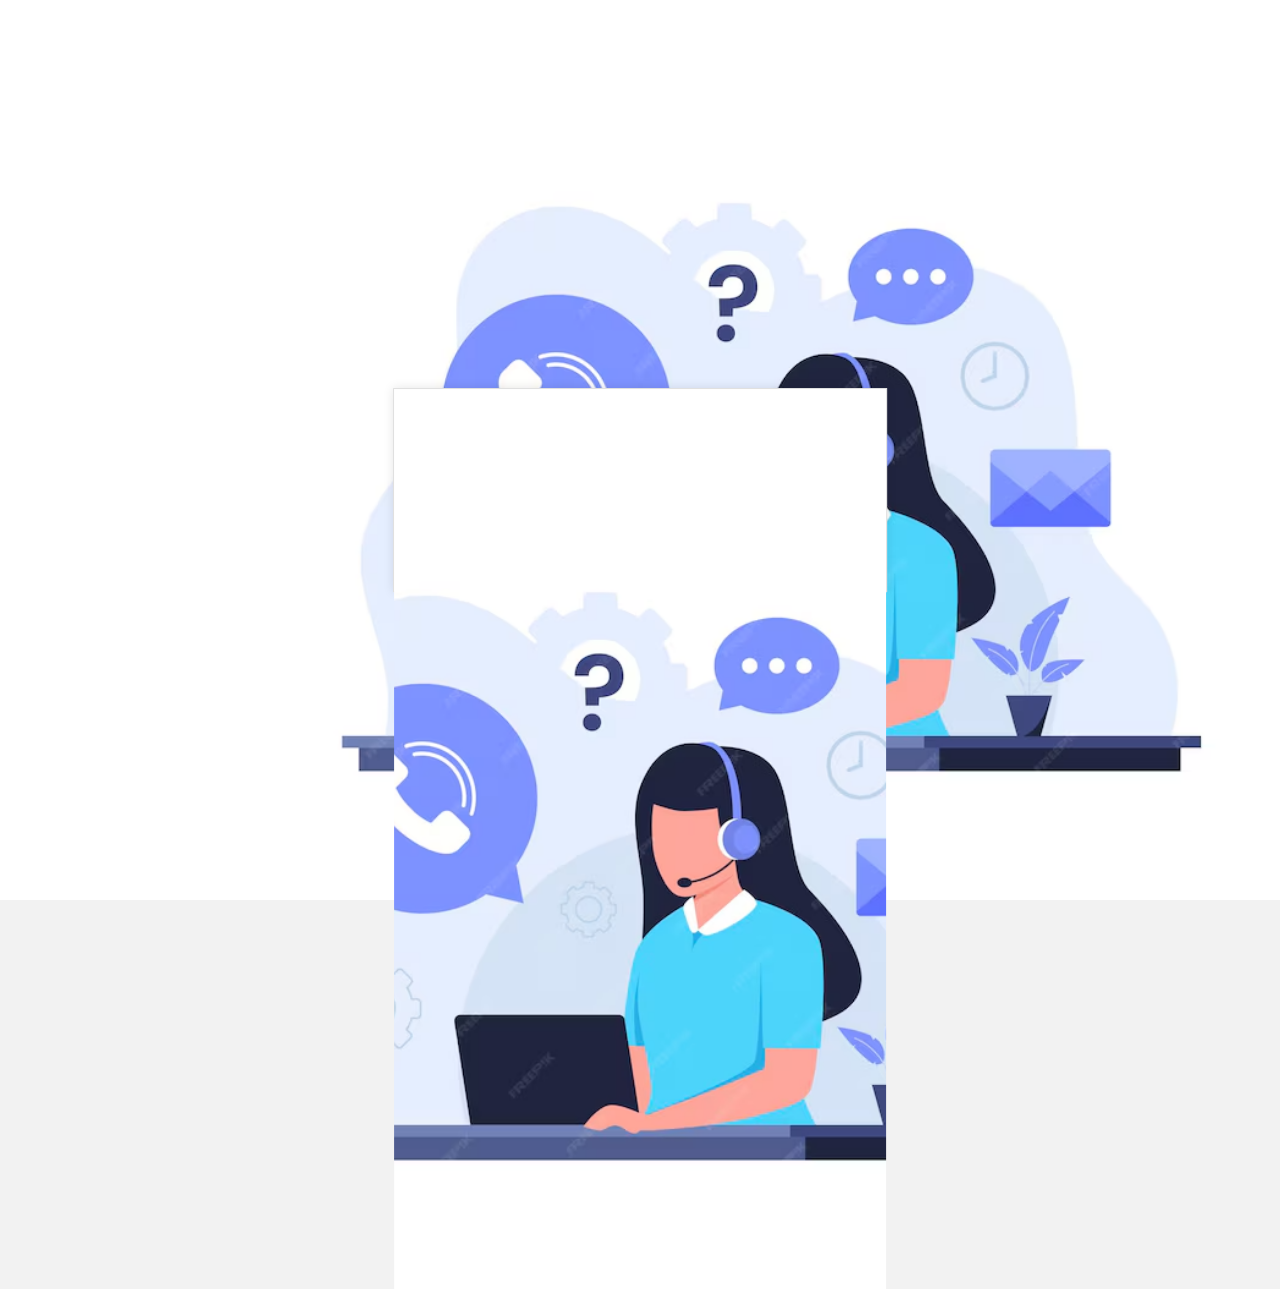
<file: public/contact.html>
<!DOCTYPE html>
<html lang="en">
<head>
    <meta charset="UTF-8">
    <meta name="viewport" content="width=device-width, initial-scale=1.0">
    <title>Contact Us</title>
    <style>
        /* Global Styles */
        body {
            font-family: Arial, sans-serif;
            background-color: #f2f2f2;
            background-image: url('/public/images/contactus.png');
            background-repeat: no-repeat;
    background-attachment: fixed;
    background-size: cover;
  
            margin: 0;
            padding: 0;
        }

        /* Container Styles */
        .container {
            max-width: 800px;
            margin: 40px auto;
            padding: 20px;
            background-color: #fff;
            border: 1px solid #ddd;
            box-shadow: 0 0 10px rgba(0, 0, 0, 0.1);
            position: absolute;
    top: 50%;
    left: 50%;
    transform: translate(-50%, -50%);
    text-align: center;
    z-index: 1; /* Place text over image */

        }
          img {
    position: fixed;
    top: 0;
    left: 0;
    width: 100%;
    height: 100vh; /* Occupies full screen height */
    object-fit: cover; /* Maintains aspect ratio */
    z-index: 0; /* Place image behind text */
}

        /* Heading Styles */
        h1 {
            color: #333;
        }

        h2 {
            color: #666;
        }

        /* Paragraph Styles */
        p {
            color: #777;
        }
    </style>
</head>
<body>
    <div class="container">
        <h1>Contact us for any queries</h1>
        <h2>contact email : <a href="mailto:abc@gmail.com">abc@gmail.com</a></h2>
        <p>Send the job referrals, achievements, events to the above email</p>
        <img src="/public/images/contactus.png">
    </div>
</body> 
</html>
</file>
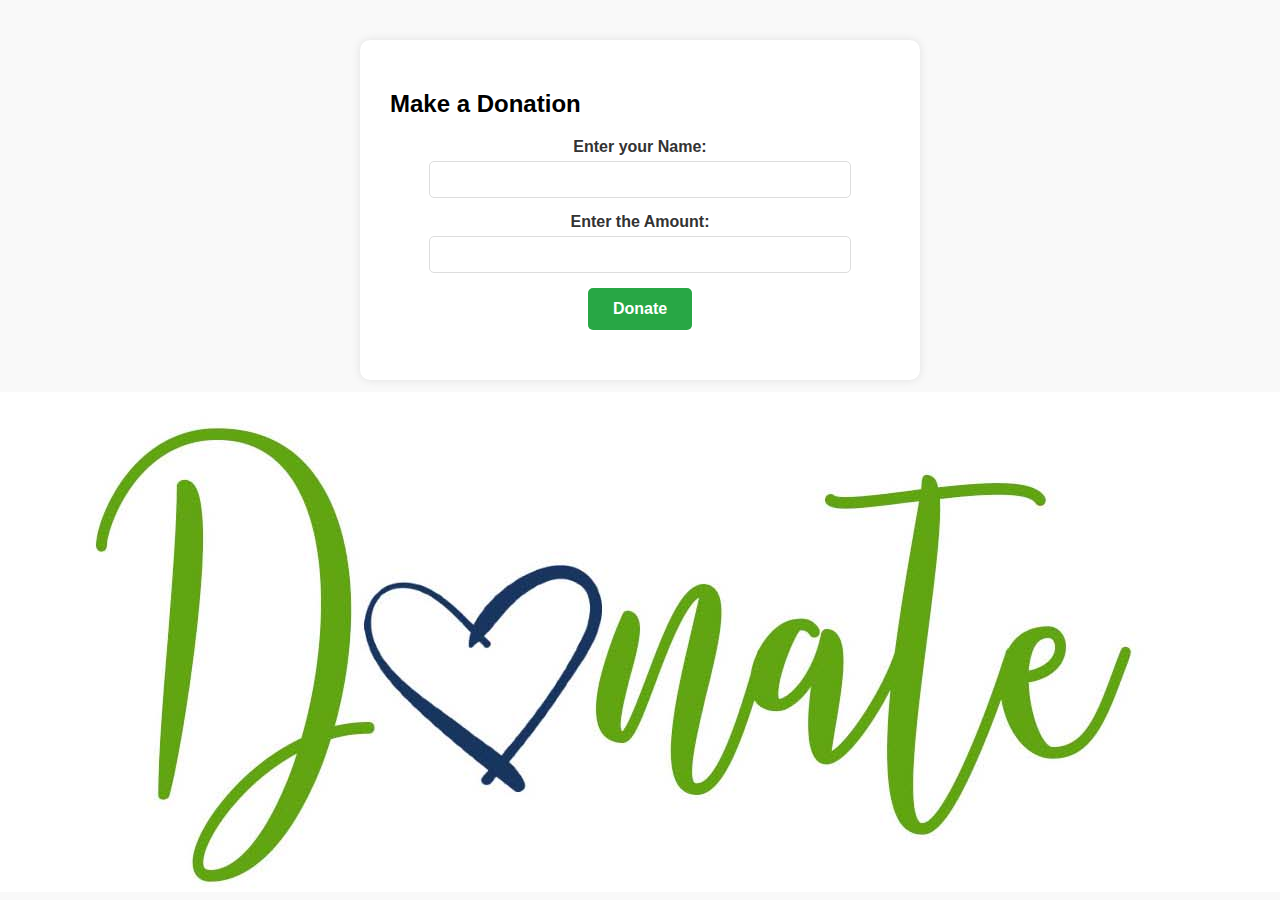
<file: public/donations.html>
<!DOCTYPE html>
<html lang="en">
<head>
    <meta charset="UTF-8">
    <meta name="viewport" content="width=device-width, initial-scale=1.0">
    <title>Make a Donation</title>
    <style>
        /* Global Styles */
        body {
            font-family: Arial, sans-serif;
            background-color: #f9f9f9;
            background-image: url('/public/images/donate.jpg');
            background-repeat: no-repeat;
    background-attachment: fixed;
    background-position: 50% 98%;
   
  
            margin: 0;
            padding: 0;
        }

        /* Container Styles */
        .container {
            max-width: 500px;
            margin: 40px auto;
            padding: 30px;
            background-color: #fff;
            border-radius: 10px;
            box-shadow: 0 0 10px rgba(0, 0, 0, 0.1);
        }

        /* Form Styles */
        form {
            margin-bottom: 20px;
            display: flex;
            flex-direction: column;
            align-items: center;
        }

        label {
            display: block;
            margin-bottom: 5px;
            font-weight: bold;
            color: #333;
        }

        input {
            padding: 10px;
            margin-bottom: 15px;
            width: 100%;
            max-width: 400px;
            border: 1px solid #ddd;
            border-radius: 5px;
        }

        input:focus {
            outline: none;
            border: 1px solid #ccc;
            box-shadow: 0 0 5px rgba(0, 0, 0, 0.1);
        }

        button {
            padding: 12px 25px;
            background-color: #28a745;
            color: white;
            border: none;
            border-radius: 5px;
            cursor: pointer;
            font-size: 16px;
            font-weight: bold;
        }

        button:hover {
            background-color: #2ecc71;
        }

        /* Responsive Design */
        @media (max-width: 768px) {
            .container {
                margin: 20px auto;
                padding: 20px;
            }
        }

        @media (max-width: 480px) {
            .container {
                margin: 10px auto;
                padding: 15px;
            }
            input {
                padding: 8px;
            }
            button {
                padding: 10px 20px;
            }
        }
    </style>
</head>
<body>
    <div class="container">
        <h2>Make a Donation</h2>
        <form action="/api/donate" method="POST">
            <label for="name">Enter your Name:</label>
            <input type="text" id="name" name="name" required>
            <label for="amount">Enter the Amount:</label>
            <input type="number" id="amount" name="amount" required>
            <button type="submit">Donate</button>
        </form>
    </div>
</body>
</html>
</file>
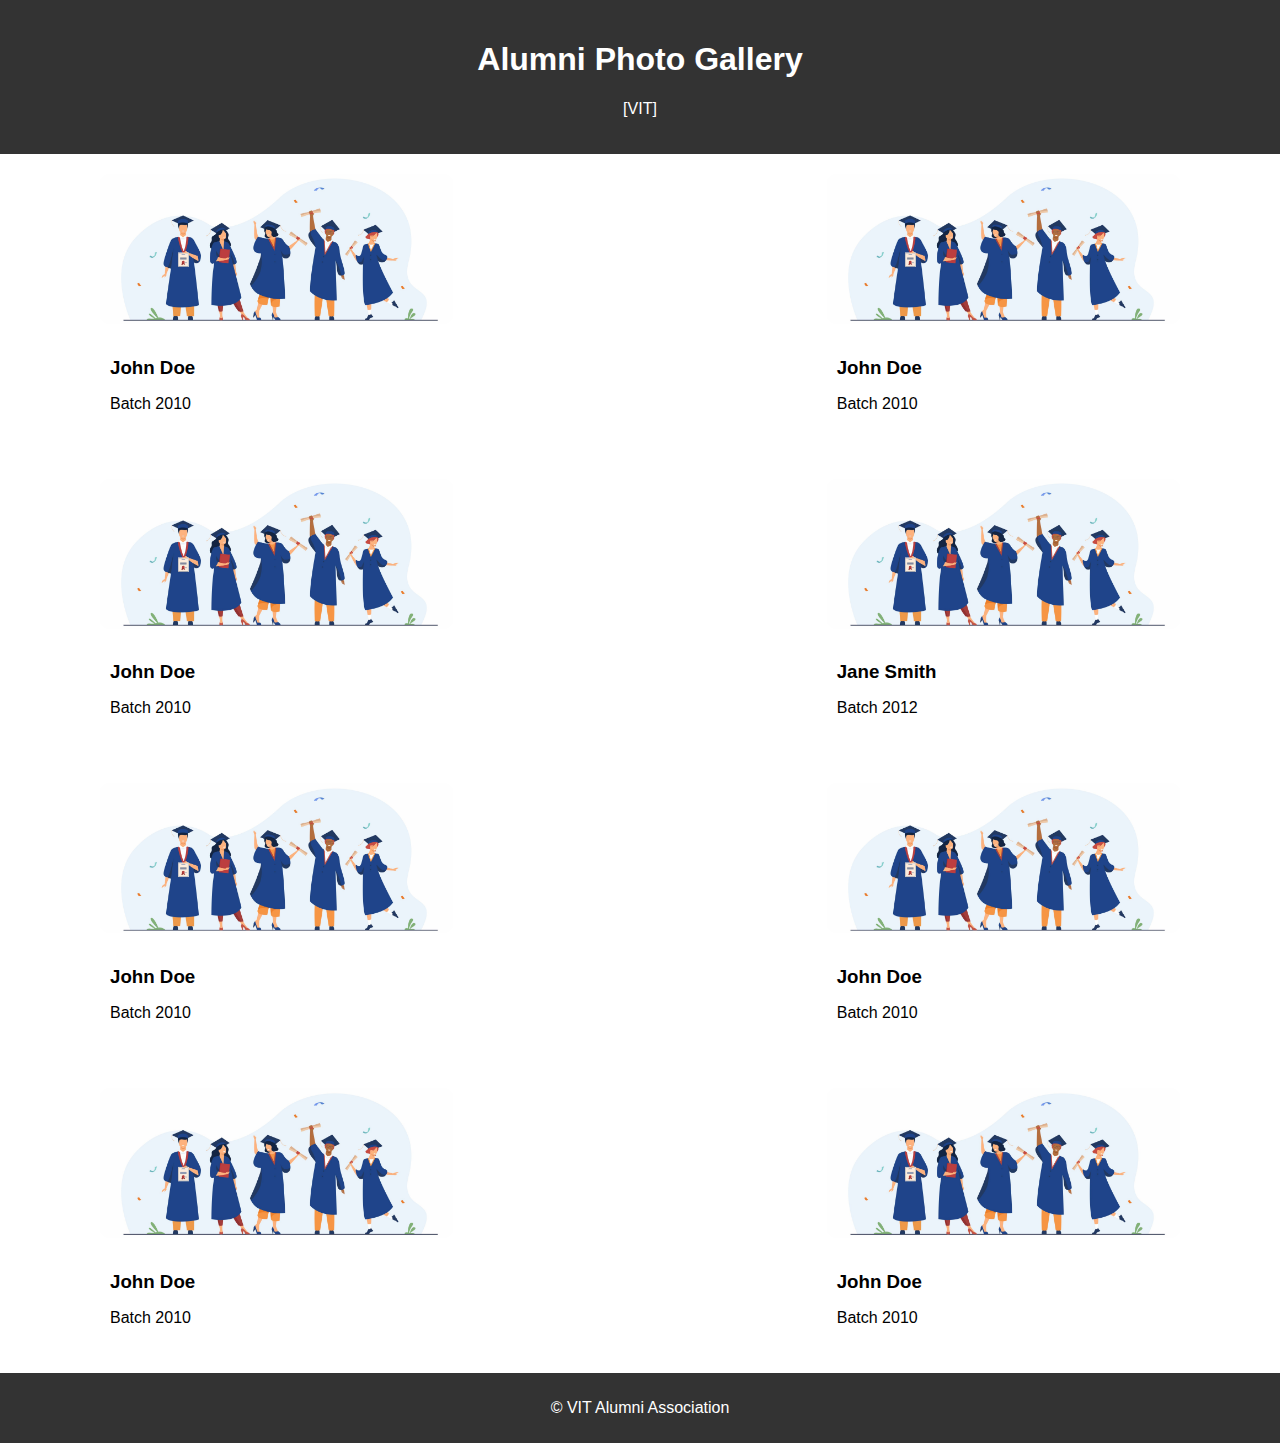
<file: public/gallery.html>
<!DOCTYPE html>
<html lang="en">
<head>
    <meta charset="UTF-8">
    <meta name="viewport" content="width=device-width, initial-scale=1.0">
    <title>Alumni Photo Gallery</title>
    <style>
      body {
    font-family: Arial, sans-serif;
    margin: 0;
    padding: 0;
}

header {
    background-color: #333;
    color: #fff;
    padding: 20px;
    text-align: center;
}

.gallery-container {
    display: flex;
    flex-wrap: wrap;
    justify-content: center;
}

.gallery-row {
    display: flex;
    flex-wrap: wrap;
    justify-content: space-between;
}

.gallery-item {
    margin: 20px;
    width: calc(33.33% - 20px);
}

.gallery-item img {
    width: 100%;
    height: 150px;
    object-fit: cover;
    border-radius: 10px;
}

.gallery-info {
    background-color: #fff;
    padding: 10px;
    border-bottom-left-radius: 10px;
    border-bottom-right-radius: 10px;
}

.gallery-info h3 {
    font-weight: bold;
    margin-bottom: 5px;
}

footer {
    background-color: #333;
    color: #fff;
    padding: 10px;
    text-align: center;
    clear: both;
}

@media (max-width: 768px) {
    .gallery-item {
        width: calc(50% - 20px);
    }
}

@media (max-width: 480px) {
    .gallery-item {
        width: 100%;
    }
}
    </style>
</head>
<body>
    <header>
        <h1>Alumni Photo Gallery</h1>
        <p>[VIT]</p>
    </header>
    <div class="gallery-container">
        <div class="gallery-row">
          <div class="gallery-item">
            <img src="images/alumni.jpg" alt="Alumni 1">
            <div class="gallery-info">
                <h3>John Doe</h3>
                <p>Batch 2010</p>
            </div>
        </div>
    <div class="gallery-item">
      <img src="images/alumni.jpg" alt="Alumni 1">
      <div class="gallery-info">
          <h3>John Doe</h3>
          <p>Batch 2010</p>
      </div>
  </div>
  <div class="gallery-item">
    <img src="images/alumni.jpg" alt="Alumni 1">
    <div class="gallery-info">
        <h3>John Doe</h3>
        <p>Batch 2010</p>
    </div>
</div>
            <div class="gallery-item">
                <img src="images/alumni.jpg" alt="Alumni 2">
                <div class="gallery-info">
                    <h3>Jane Smith</h3>
                    <p>Batch 2012</p>
                </div>
            </div>
            <!-- Add more gallery items here -->
        </div>
        <div class="gallery-row">
            <!-- Add more gallery rows here -->
            <div class="gallery-item">
              <img src="images/alumni.jpg" alt="Alumni 1">
              <div class="gallery-info">
                  <h3>John Doe</h3>
                  <p>Batch 2010</p>
              </div>
          </div>
          <div class="gallery-item">
            <img src="images/alumni.jpg" alt="Alumni 1">
            <div class="gallery-info">
                <h3>John Doe</h3>
                <p>Batch 2010</p>
            </div>
        </div>
          <div class="gallery-item">
            <img src="images/alumni.jpg" alt="Alumni 1">
            <div class="gallery-info">
                <h3>John Doe</h3>
                <p>Batch 2010</p>
            </div>
        </div>
        <div class="gallery-item">
          <img src="images/alumni.jpg" alt="Alumni 1">
          <div class="gallery-info">
              <h3>John Doe</h3>
              <p>Batch 2010</p>
          </div>
      </div>
        </div>
    </div>
    <footer>
        <p>&copy; VIT Alumni Association</p>
    </footer>
</body>
</html>
</file>
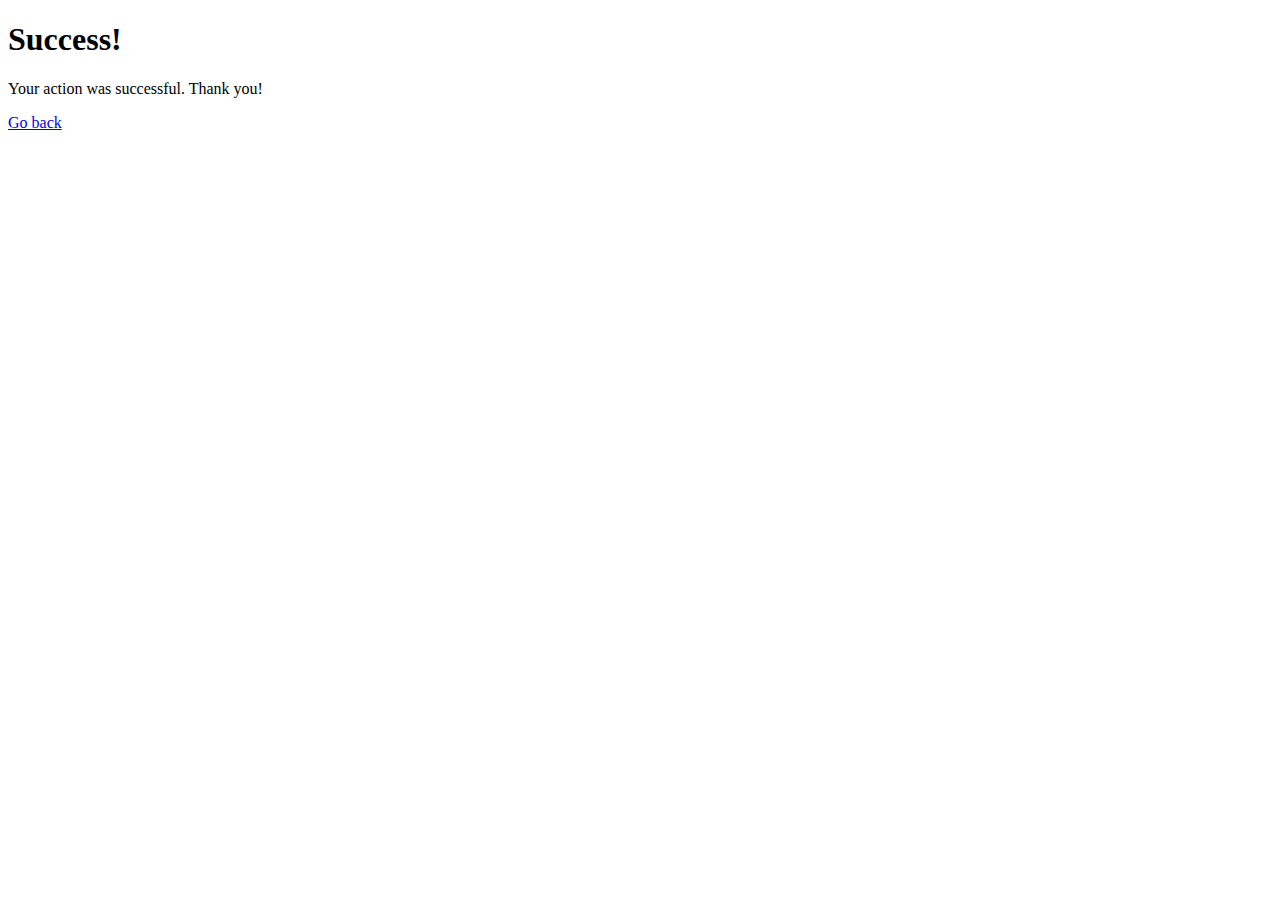
<file: views/success.html>
<!DOCTYPE html>
<html lang="en">
<head>
    <meta charset="UTF-8">
    <meta name="viewport" content="width=device-width, initial-scale=1.0">
    <title>Success</title>
</head>
<body>
    <h1>Success!</h1>
    <p>Your action was successful. Thank you!</p>
    <a href="/">Go back</a>
</body>
</html>
</file>
